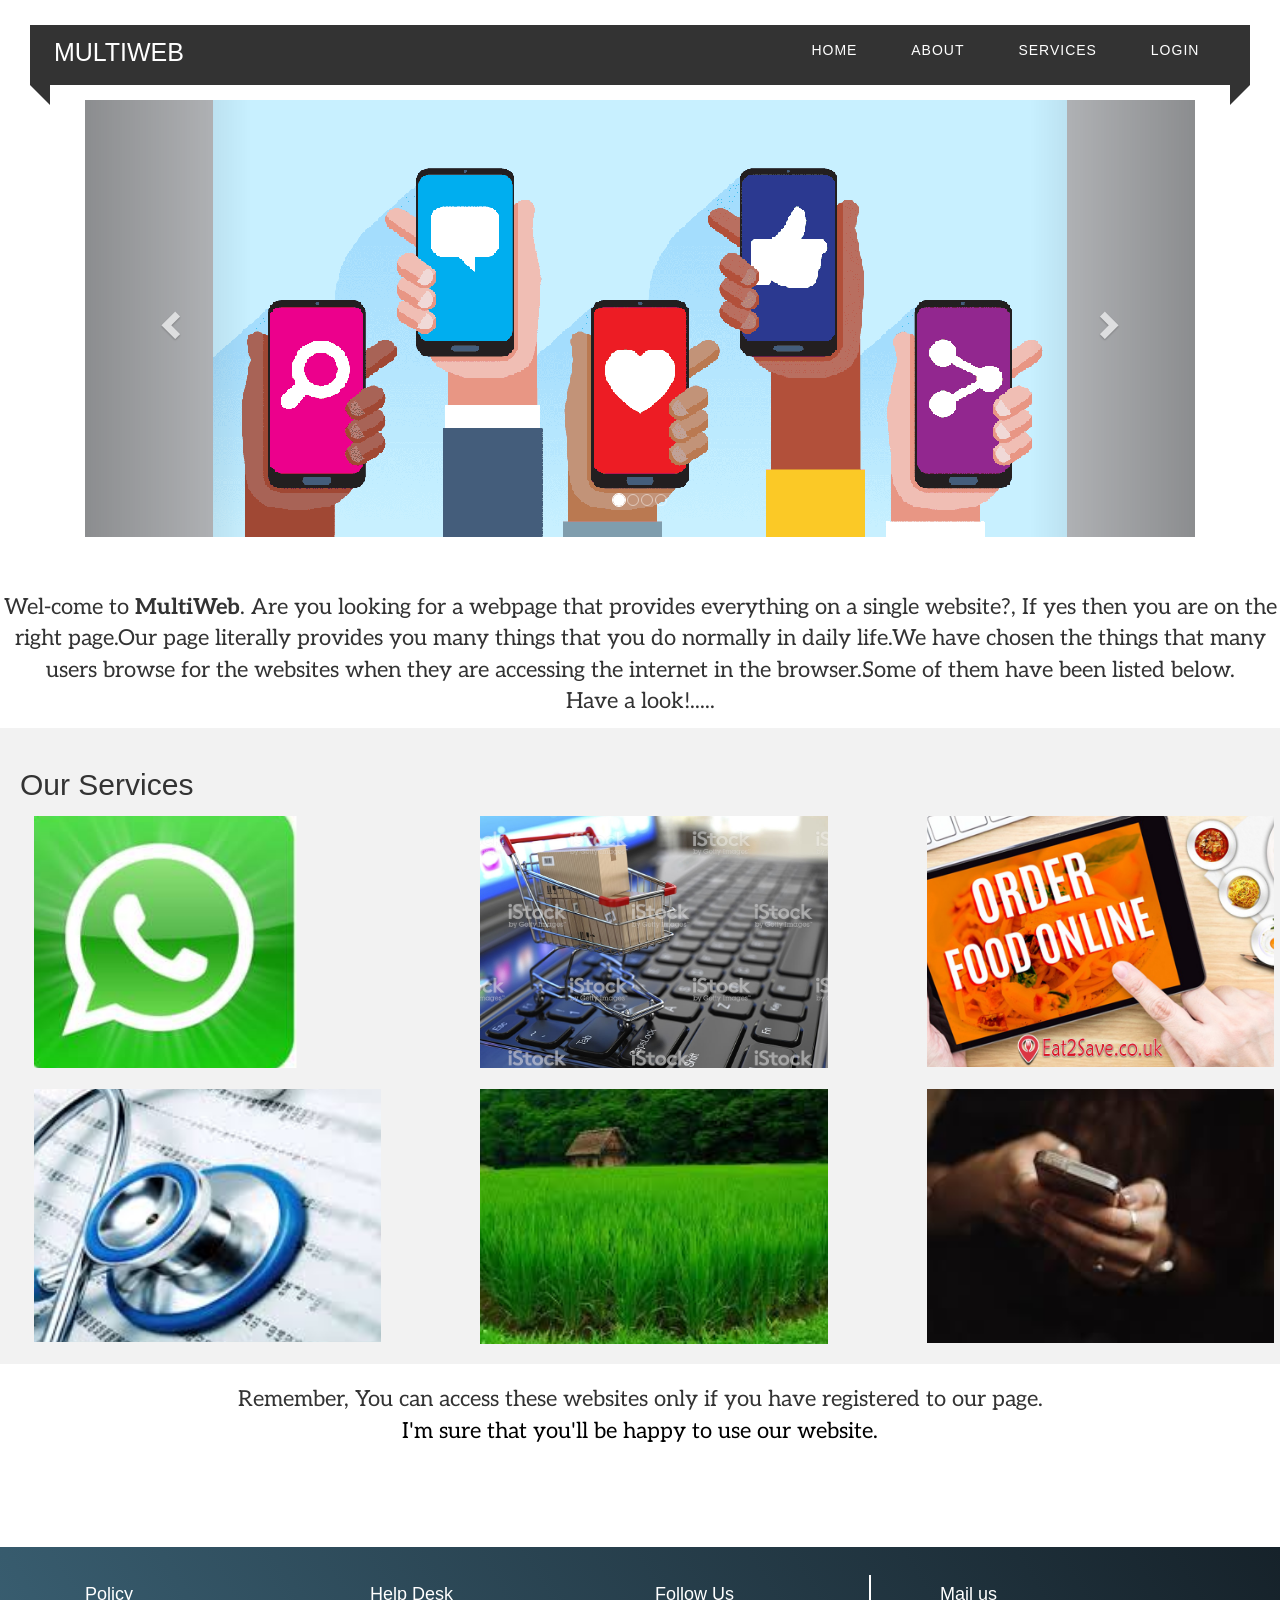
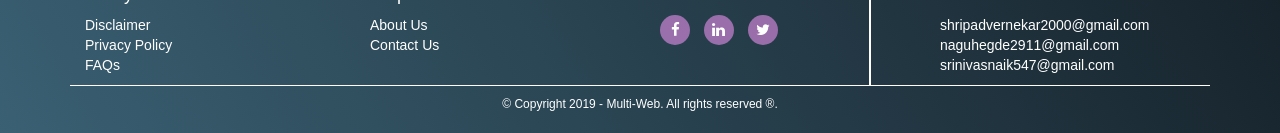
<file: Multiweb/index.html>
<!DOCTYPE html>
<html lang="en">
<head>
  <title>Home</title>
  <meta charset="utf-8">
  <meta name="viewport" content="width=device-width, initial-scale=1.0">
  <link rel="stylesheet" type="text/css" href="CSS/intro.css">
  <link rel="stylesheet" type="text/css" href="CSS/footer.css">

  <link href='https://fonts.googleapis.com/css?family=Aleo' rel='stylesheet'>
  <link rel="stylesheet" href="https://maxcdn.bootstrapcdn.com/bootstrap/4.3.1/css/bootstrap.min.css">
  <link rel="stylesheet" href="https://maxcdn.bootstrapcdn.com/bootstrap/3.4.0/css/bootstrap.min.css">
  <link rel="stylesheet" href="https://cdnjs.cloudflare.com/ajax/libs/font-awesome/4.7.0/css/font-awesome.min.css">

  <script src="https://cdnjs.cloudflare.com/ajax/libs/popper.js/1.14.3/umd/popper.min.js"></script> 
  <script src="https://ajax.googleapis.com/ajax/libs/jquery/3.4.1/jquery.min.js"></script>
  <script src="https://maxcdn.bootstrapcdn.com/bootstrap/3.4.0/js/bootstrap.min.js"></script>
</head>


<body>
  <!-- <div id="mycolor"></div> -->
  <!-- header nav bar -->
<div class="main">
 <div class="custom-padding">
  <nav>
    <div class="logo">Multiweb</div>
      <!-- <div id="navbarSupportedContent" class="collapse navbar-collapse"> -->
    <ul class="menu-area">
      <li><a href="index.html">Home</a></li>
      <li><a href="About_us.html">About</a></li>
      <li><a href="services.html">Services</a></li>
      <li><a href="login.php">Login</a></li>
    </ul>
    
  </nav>
 </div>




<div class="container" style="padding: 15px;" >
  
  <div id="myCarousel" class="carousel slide" style="background-color:#babcbf;">
    <!-- Indicators -->
    <ol class="carousel-indicators">
      <li class="item1 active"></li>
      <li class="item2"></li>
      <li class="item3"></li>
      <li class="item4"></li>
    </ol>

    <!-- Wrapper for slides -->
    <div class="carousel-inner" role="listbox">
      <div class="item active">
        <img src="CSS/11.jpg" alt="social" >
      </div>

      <div class="item">
        <img src="CSS/med.jpg" alt="Medical" style="width:70%;" >
      </div>
    
      <div class="item">
        <img src="CSS/3.jpg" alt="food" style="width:59%;">
      </div>

      <div class="item">
        <img src="CSS/e.jpg" alt="ecommerce" style="width:52.5%;">
      </div>
    </div>

    <!-- Left and right controls -->
    <a class="left carousel-control" href="#myCarousel" role="button">
      <span class="glyphicon glyphicon-chevron-left" aria-hidden="true"></span>
      <span class="sr-only">Previous</span>
    </a>
    <a class="right carousel-control" href="#myCarousel" role="button">
      <span class="glyphicon glyphicon-chevron-right" aria-hidden="true"></span>
      <span class="sr-only">Next</span>
    </a>
  </div>
</div>
  <!-- title -->
 
<script>
$(document).ready(function(){
  // Activate Carousel
  $("#myCarousel").carousel({interval: 3000, pause: "hover"});
    
  // Enable Carousel Indicators
  $(".item1").click(function(){
    $("#myCarousel").carousel(0);
  });
  $(".item2").click(function(){
    $("#myCarousel").carousel(1);
  });
  $(".item3").click(function(){
    $("#myCarousel").carousel(2);
  });
  $(".item4").click(function(){
    $("#myCarousel").carousel(3);
  });
    
  // Enable Carousel Controls
  $(".left").click(function(){
    $("#myCarousel").carousel("prev");
  });
  $(".right").click(function(){
    $("#myCarousel").carousel("next");
  });
});
</script>
<br><br>
<div class="font">
  <p style="text-align: center;">
       Wel-come to <strong>MultiWeb</strong>. Are you looking for a webpage that provides everything on a single website?, If yes then you are on the right page.Our page literally provides you many things that you do normally in daily life.We have chosen the things that many users browse for the websites when they are accessing the internet in the browser.Some of them have been listed below.<br> Have a look!.....
  </p>
</div>

<div class="child-page-listing">

  <h2>Our Services</h2>

  <div class="grid-container">
    
    <article id="3685" class="location-listing">

      <a class="location-title" href="#">Search </a>

      <div class="location-image">
        <a href="#"><img width="200" height="169" id="dct1" src="CSS/what.jfif" style="width:72%;float:unset;" alt="whatsapp">    </a>

      </div>

    </article>

    <article id="3688" class="location-listing">

      <a class="location-title" href="#">E-commerce </a>

      <div class="location-image">
        <a href="#"><img width="100" id="dct1" height="169" src="CSS/e.jpg" style="width: 96.7%;" alt="ecommerce">  </a>

      </div>

    </article>

    <article id="3691" class="location-listing">

      <a class="location-title" href="#"> Order food  </a>

      <div class="location-image">
        <a href="#"><img width="50" id="dct1" height="50" src="CSS/food.jpg" alt="food order" style="width: 100%;">  </a>

      </div>

    </article>

    <article id="3694" class="location-listing">

      <a class="location-title" href="#">Medical </a>

      <div class="location-image">
        <a href="#"><img width="100" id="dct1" height="169" src="CSS/med.jpg" style="width: 130%;" alt="Dct">  </a>

      </div>

    </article>

    <article id="3697" class="location-listing">

      <a class="location-title" href="#">Agriculture  </a>

      <div class="location-image">
        <a href="#"><img width="300" id="dct1" height="169" src="CSS/agr.jpg" style="width: 118%;" alt="agriculture"> </a>

      </div>

    </article>

    <article id="3700" class="location-listing">

      <a class="location-title" href="#">Chat</a>

      <div class="location-image">
        <a href="#"><img width="300" id="dct1" height="169" src="CSS/chat.jpg" style="width: 110%;" alt="chat">          
          </a>
      </div>

    </article>

  </div>
  <!-- end grid container -->

</div>
<br>

<div class="font">
  <p style="text-align: center;">Remember, You can access these websites only if you have registered to our page.<br><span style="color: black;">I'm sure that you'll be happy to use our website.</span></p>
</div>

<footer class="mainfooter" role="contentinfo">
  <div class="footer-middle">
  <div class="container">
    <div class="row">
      <div class="col-md-3 col-sm-6">
        <div class="footer-pad">
          <ul class="list-unstyled">
            <h4>Policy</h4>
            <li><a href="#">Disclaimer</a></li>
            <li><a href="#">Privacy Policy</a></li>
            <li><a href="#">FAQs</a></li>
          </ul>
        </div>
      </div>
      <div class="col-md-3 col-sm-6">
        <div class="footer-pad">
          <h4>Help Desk</h4>
          <ul class="list-unstyled">
            <li><a href="About_us.html">About Us</a></li>
            <li><a href="#">Contact Us</a></li>
            <li><a href="#"></a></li>
          </ul>
        </div>
      </div>
      <div class="col-md-3">
        <h4>Follow Us</h4>
            <ul class="social-network social-circle">
             <li><a href="https://www.facebook.com/" class="icoFacebook" title="Facebook"><i class="fa fa-facebook"></i></a></li>
             <li><a href="https://www.linkedin.com/" class="icoLinkedin" title="Linkedin"><i class="fa fa-linkedin"></i></a></li>
              <li><a href="https://www.twitter.com/" class="icoTwitter" title="Twitter"><i class="fa fa-twitter"></i></a></li>
            </ul>       
      </div>

      

      <div class="col-md-3 col-sm-6">
        <div class="vl"></div>
        <div class="footer-pad">
          <ul class="list-unstyled">
            <h4>Mail us</h4>
            <li><a href="https://www.gmail.com/"> shripadvernekar2000@gmail.com</a></li>
            <li><a href="https://www.gnail.com/">naguhegde2911@gmail.com</a></li>
            <li><a href="#">srinivasnaik547@gmail.com</a></li>
          </ul>
        </div>
      </div>

    </div>
      <div class="row">
        <div class="col-md-12 copy">
          <p class="text-center">&copy; Copyright 2019 - Multi-Web.  All rights reserved &reg;.</p>
        </div>
      </div>


  </div>
  </div>
</footer>
  
 </div>
  </body>
</html>
</file>
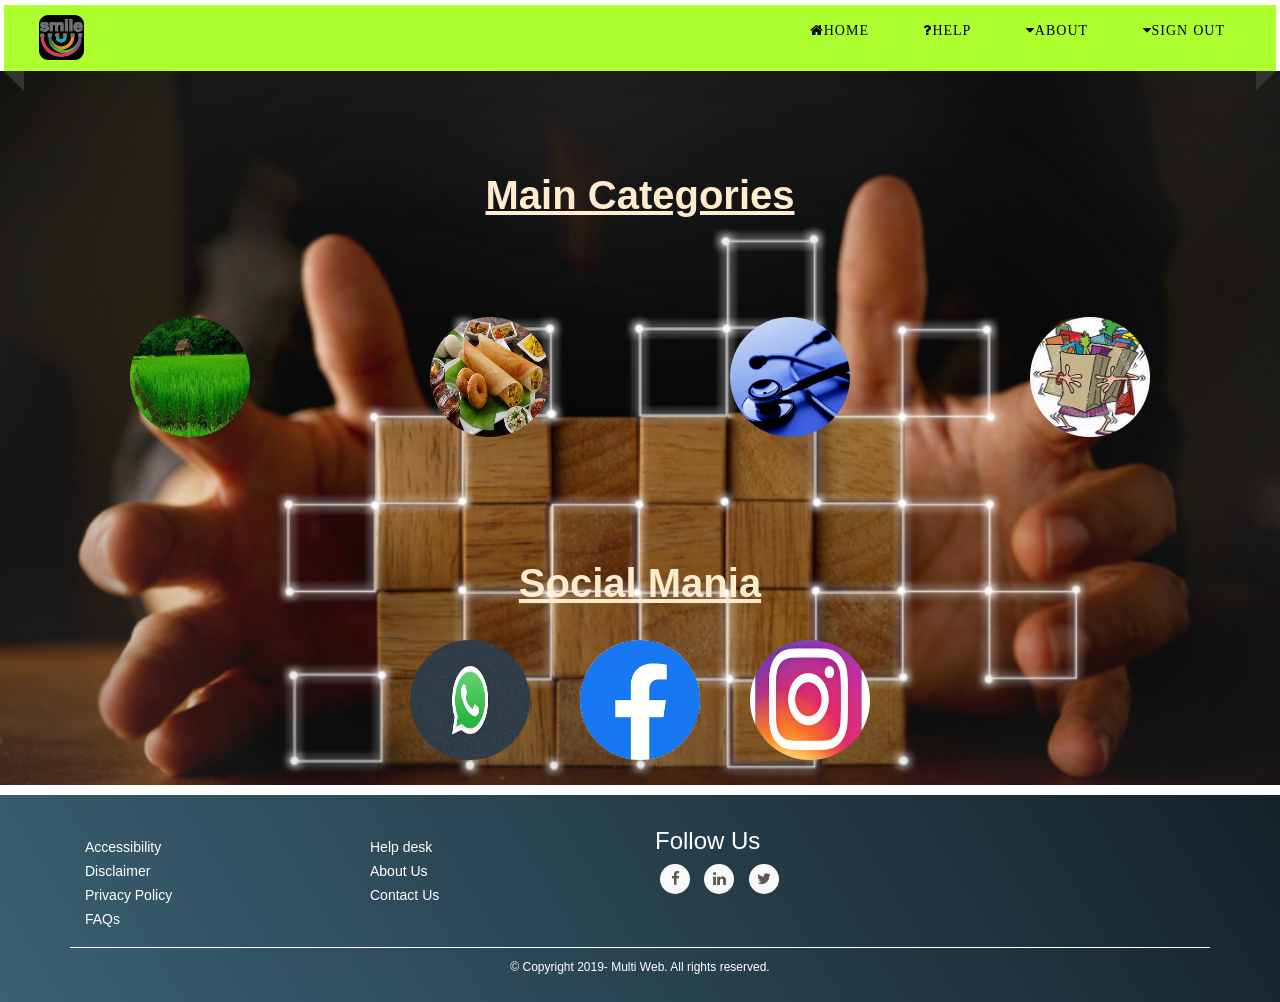
<file: Multiweb/categories.html>
<!DOCTYPE html>
<html>
    <head>
        <link rel="stylesheet" href="CSS/categories.css">
        <link rel="stylesheet" href="https://stackpath.bootstrapcdn.com/font-awesome/4.7.0/css/font-awesome.min.css">
        <meta charset="utf-8">
        <meta name="viewport" content="width=device-width, initial-scale=1">
        <link rel="stylesheet" href="https://maxcdn.bootstrapcdn.com/bootstrap/4.1.3/css/bootstrap.min.css">
        <script src="https://ajax.googleapis.com/ajax/libs/jquery/3.3.1/jquery.min.js"></script>
        <script src="https://cdnjs.cloudflare.com/ajax/libs/popper.js/1.14.3/umd/popper.min.js"></script>
        <script src="https://maxcdn.bootstrapcdn.com/bootstrap/4.1.3/js/bootstrap.min.js"></script>
        <style>
    
   
    </style>
    </head>
    <body>

      <div class="main">  
            <div class="custom-padding">
              <nav>
                    <div class="logo"><img src="CSS/smile.jfif" width="30px" height="30px"></div>
                        <ul class="menu-area">
                           <li><a href="index.html"><i class="fa fa-home" aria-hidden="true">Home</i></a></li>
                           <li><a href="#"><i class="fa fa-question" aria-hidden="true">Help</i></a></li>
                           <li><a href="aboutus.html"><i class="fa fa-caret-down" aria-hidden="true">About</i></a></li>
                           <li><a href="logout.php"><i class="fa fa-caret-down" aria-hidden="true">Sign out</i></a></li>
                          </ul>
                       
                    </div>
                  </nav>
                </div>
    <div class="bimg">
      <!--<h1 align="center">WEL-COME</h1>-->
      
         <div class="pd-width" >
           <table width="10%" align="center" cellpadding="90px">
              <h1 text align="center" style="color: blanchedalmond;"><b><u>Main Categories</u></b></h1>
        
            <tr>
                <td><a href="In_agri.html" target="_blank"><img id="agri" src="CSS/agr.jpg" width="210px" height="210px"></a></td>
                <td><a href="In_veg.html" target="_blank"><img id="food" src="CSS/South.jfif" width="210px" height="210px"></a></td>
                <td><a href="In_health.html" target="_blank"><img id="health" src="CSS/Dct.jfif" width="210px" height="210px"></a></td>
                <td><a href="In_shop.html" target="_blank"><img id="shop" src="CSS/Grocery.jfif" width="210px" height="210px"></a></td>
            </tr>
           </table>
        </div>  
      <div class="social-mania">
        <table width="25%" align="center" cellpadding="25px">
            <h1>  </h1><br>
            <h1 text align="center" style="color: blanchedalmond;"><b><u>Social Mania</u></b></h1>
            <tr>
                <td><a href="In_text.html" target="_blank"><img src="CSS/whatsapp.jpg"></a></td>
                <td><a href="https://www.facebook.com/" target="_blank" class="icoFacebook"><img src="CSS/facebook.jpg"></a></td>
                <td><a href="https://www.instagram.com/" target="_blank"><img src="CSS/insta.jpg"></a></td>
            </tr>

        </table>
      </div>
    </div>
   
<!--FOOTER PAGE-->

<footer class="mainfooter" role="contentinfo">
    <div class="footer-middle">
    <div class="container">
      <div class="row">
        <div class="col-md-3 col-sm-6">
          <!--Column1-->
          <div class="footer-pad">
                <h4></h4>
                <ul class="list-unstyled">
          
        <ul class="list-unstyled">
              <li><a href="#"></a></li>
              <li><a href="#">Accessibility</a></li>
              <li><a href="#">Disclaimer</a></li>
              <li><a href="#">Privacy Policy</a></li>
              <li><a href="#">FAQs</a></li>
            </ul>
        </div>
        </div>
        <div class="col-md-3 col-sm-6">
          <!--Column1-->
          <div class="footer-pad">
            <h4></h4>
            <ul class="list-unstyled">
              <li><a href="#">Help desk</a></li>
              <li><a href="aboutus.html">About Us</a></li>
              <li><a href="Contact.html">Contact Us</a></li>
              
            </ul>
          </div>
        </div>
       
          <div class="col-md-3">
                <h4>Follow Us</h4>
              <ul class="social-network social-circle">
                  
               <li><a href="https://www.facebook.com/" class="icoFacebook" title="Facebook"><i class="fa fa-facebook"></i></a></li>
               <li><a href="https://www.linkedin.com/" class="icoLinkedin" title="Linkedin"><i class="fa fa-linkedin"></i></a></li>
               <li><a href="https://www.twitter.com/" class="icoFacebook" title="twitter"><i class="fa fa-twitter"></i></a></li>
              </ul>				
          </div>
      </div>
      <div class="row">
          <div class="col-md-12 copy">
              <p class="text-center">&copy; Copyright 2019- Multi Web.  All rights reserved.</p>
          </div>
      </div>
  
  
    </div>
    </div>
  </footer>

  </div>
  </div>
   </body>

   </html>
</file>
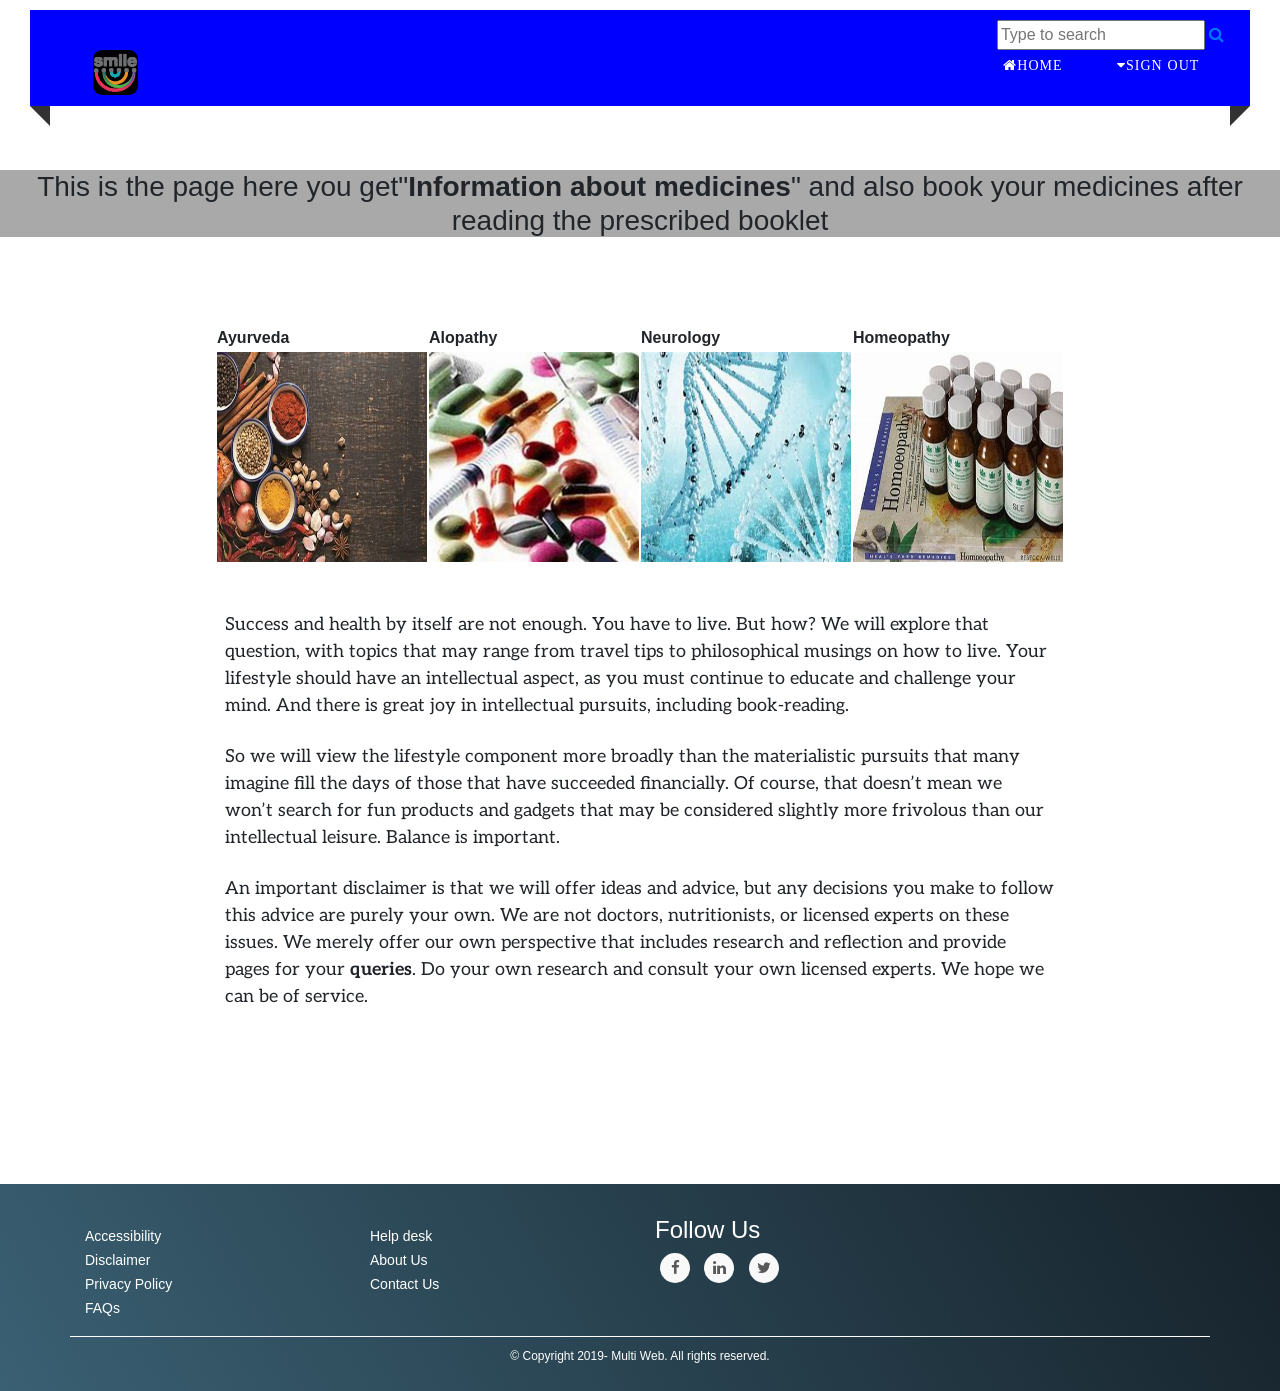
<file: Multiweb/In_health.html>
<!DOCTYPE html>
<html>
    <head>
        <link rel="stylesheet" href="CSS/In_health.css">
        <link rel="stylesheet" href="https://stackpath.bootstrapcdn.com/font-awesome/4.7.0/css/font-awesome.min.css">
        <meta charset="utf-8">
         <link href='https://fonts.googleapis.com/css?family=Aleo' rel='stylesheet'>
        <meta name="viewport" content="width=device-width, initial-scale=1">
        <link rel="stylesheet" href="https://maxcdn.bootstrapcdn.com/bootstrap/4.1.3/css/bootstrap.min.css">
        <script src="https://ajax.googleapis.com/ajax/libs/jquery/3.3.1/jquery.min.js"></script>
        <script src="https://cdnjs.cloudflare.com/ajax/libs/popper.js/1.14.3/umd/popper.min.js"></script>
        <script src="https://maxcdn.bootstrapcdn.com/bootstrap/4.1.3/js/bootstrap.min.js"></script>
<style>
h3{
  text-emphasis-color:white;
  background-color: darkgray;
}
</style>
</head>

<body>
        <div class="custom-padding">
                <nav>
                    
                      
                      <div class="search-box">
                        <input class="search-txt" type="text" name="" placeholder="Type to search" required>
                        <a class="serch-btn" href="https://www.google.com/" target="_blank"><i class="fa fa-search" aria-hidden="true"></i></a>
                      </div>
                          <ul class="menu-area">
                              <div class="logo"><img src="CSS/smile.jfif" width="30px" height="30px"></div>
                             <li><a href="index.html"><i class="fa fa-home" aria-hidden="true">Home</i></a></li>
                             <li><a href="index.html"><i class="fa fa-caret-down" aria-hidden="true">Sign out</i></a></li>
                            </ul>
                         
                     
                    </nav>
                  </div>
                  <h1></h1><br>
                  <h2></h2><br>
                  <h3 align="center">This is the page here you get"<strong>Information about medicines</strong>" and also book your medicines after reading the prescribed booklet</h3>

                  <div class="pd-width" >
                    <table width="10%" align="center" >
                         <th> Ayurveda </th>
                         <th> Alopathy </th>
                         <th> Neurology </th>
                         <th> Homeopathy</th>
                         <tr>
                             <td><a href="https://www.bing.com/videos/search?q=ayurvedic+medicine+information+for+all+diseases&FORM=HDRSC3" target="_blank"><img id="agri" src="CSS/Ayurveda.jfif" width="210px" height="210px"></a></td>
                             <td><a href="https://www.bing.com/videos/search?q=Allopathic%20medicine%20information%20for%20all%20diseases&qs=n&form=QBVR&sp=-1&pq=allopathic%20medicine%20information%20for%20all%20diseases&sc=0-48&sk=&cvid=5363180D6B4C4391A333CBC2AC885BD7" target="_blank"><img id="food" src="CSS/alopathic.jfif" width="210px" height="210px"></a></td>
                             <td><a href="https://www.bing.com/videos/search?q=Naturopathic%20medicine%20information%20for%20all%20diseases&qs=n&form=QBVR&sp=-1&pq=naturopathic%20medicine%20information%20for%20all%20diseases&sc=0-50&sk=&cvid=5B8407F07F684AC9A23B1289043F3059" target="_blank"><img id="health" src="CSS/neuro.jfif" width="210px" height="210px"></a></td>
                             <td><a href="https://www.bing.com/videos/search?q=Homeopathic%20medicine%20information%20for%20all%20diseases&qs=n&form=QBVR&sp=-1&pq=homeopathic%20medicine%20information%20for%20all%20diseases&sc=0-49&sk=&cvid=65B72CF965D9479281A6B93356B40D42" target="_blank"><img id="shop" src="CSS/Hom.jfif" width="210px" height="210px"></a></td>
                         </tr>
                 </table>
               </div>  
               <br>
               <br>
  <div class="para">
    <p >
      <span style="font-size: large;">
      Success and health by itself are not enough. You have to live. But how? We will explore that question, with topics that may range from travel tips to philosophical musings on how to live. Your lifestyle should have an intellectual aspect, as you must continue to educate and challenge your mind. And there is great joy in intellectual pursuits, including book-reading.</span>
      <br><br>
      <span style="font-size: large;">
      So we will view the lifestyle component more broadly than the materialistic pursuits that many imagine fill the days of those that have succeeded financially. Of course, that doesn’t mean we won’t search for fun products and gadgets that may be considered slightly more frivolous than our intellectual leisure. Balance is important.
       </span><br><br>
      <span style="font-size: large;">
      An important disclaimer is that we will offer ideas and advice, but any decisions you make to follow this advice are purely your own. We are not doctors, nutritionists, or licensed experts on these issues. We merely offer our own perspective that includes research and reflection and provide pages for your <strong>queries</strong>. Do your own research and consult your own licensed experts. We hope we can be of service.<br></span><br>
    </p>
  </div>
<!--FOOTER PAGE-->

<footer class="mainfooter" role="contentinfo">
        <div class="footer-middle">
        <div class="container">
          <div class="row">
            <div class="col-md-3 col-sm-6">
              <!--Column1-->
              <div class="footer-pad">
                    <h4></h4>
                    <ul class="list-unstyled">
              
            <ul class="list-unstyled">
                  <li><a href="#"></a></li>
                  <li><a href="#">Accessibility</a></li>
                  <li><a href="#">Disclaimer</a></li>
                  <li><a href="#">Privacy Policy</a></li>
                  <li><a href="#">FAQs</a></li>
                </ul>
            </div>
            </div>
            <div class="col-md-3 col-sm-6">
              <!--Column1-->
              <div class="footer-pad">
                <h4></h4>
                <ul class="list-unstyled">
                  <li><a href="#">Help desk</a></li>
                  <li><a href="#">About Us</a></li>
                  <li><a href="Contact.html">Contact Us</a></li>
                  
                </ul>
              </div>
            </div>
           
              <div class="col-md-3">
                    <h4>Follow Us</h4>
                  <ul class="social-network social-circle">
                      
                   <li><a href="#" class="icoFacebook" title="Facebook"><i class="fa fa-facebook"></i></a></li>
                   <li><a href="#" class="icoLinkedin" title="Linkedin"><i class="fa fa-linkedin"></i></a></li>
                   <li><a href="#" class="icoFacebook" title="twitter"><i class="fa fa-twitter"></i></a></li>
                  </ul>				
              </div>
          </div>
          <div class="row">
              <div class="col-md-12 copy">
                  <p class="text-center">&copy; Copyright 2019- Multi Web.  All rights reserved.</p>
              </div>
          </div>
      
      
        </div>
        </div>
      </footer>
    
</body>
</html>
</file>
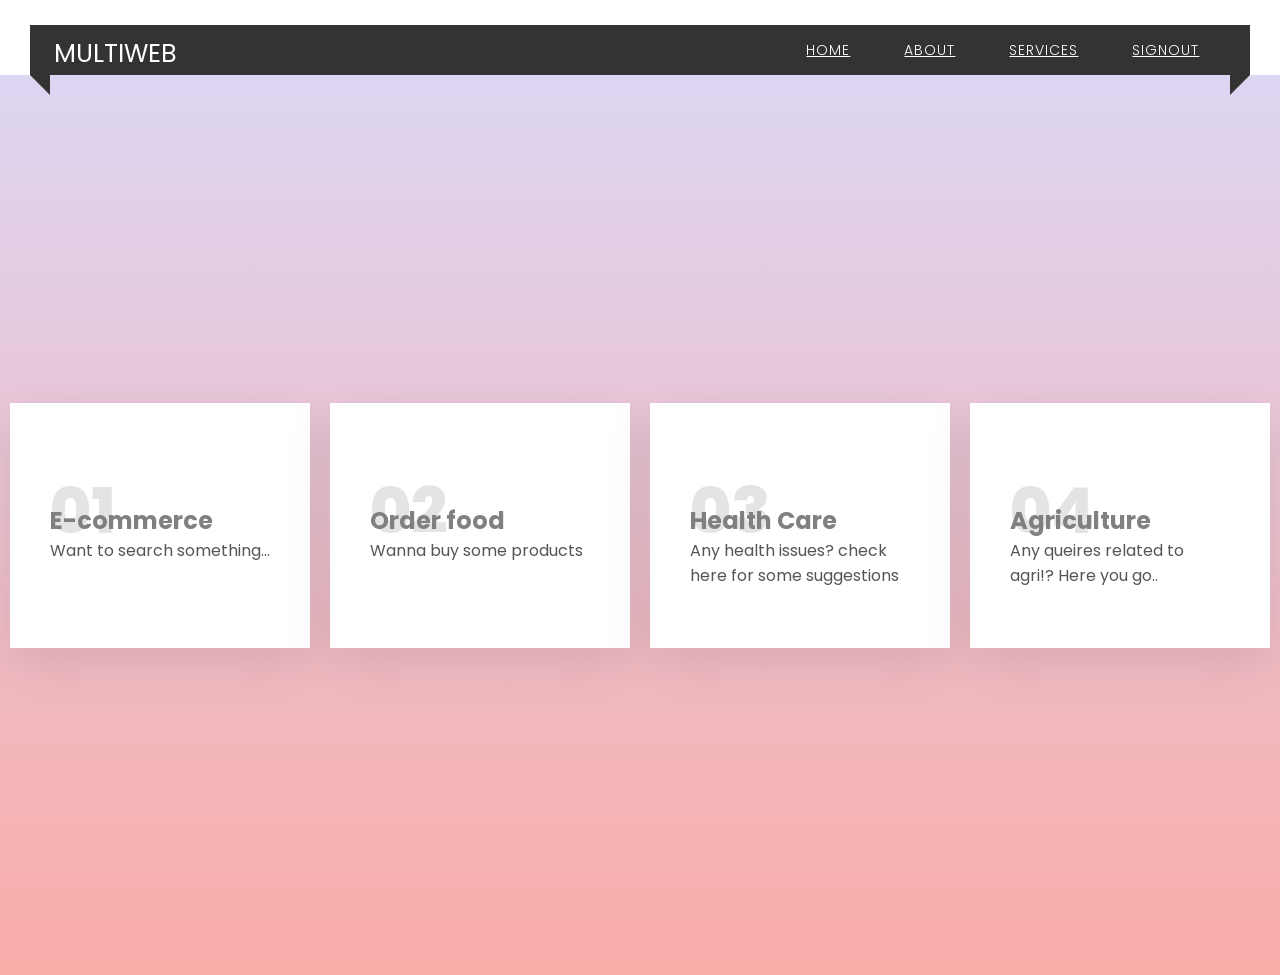
<file: Multiweb/services.html>
<!DOCTYPE html>
<html lang="en">
<head>
  <meta charset="UTF-8">
  <title >our service section</title>
  <link rel="stylesheet" type="text/css" href="CSS/services.css">
       <!-- <script src="https://ajax.googleapis.com/ajax/libs/jquery/3.4.1/jquery.min.js"></script>  -->
</head>
<body>
  <div class="main">
	<div class="custom-padding">
  <nav>
    <div class="logo">Multiweb</div>

    <ul class="menu-area">
      <li><a href="index.html">Home</a></li>
      <li><a href="About_us.html">About</a></li>
      <li><a href="#">Services</a></li>
      <li><a href="logout.php">Signout</a></li>
    </ul>
    </div>
  </nav>

</div>
	
 <div class="about">
  <div class="container">
    <div class="box">
      <h2>01</h2>
      <h3><a href="#">E-commerce</a></h3>
      <p>Want to search something...</p>

    </div>

    <div class="box">
      <h2> 02</h2>

      <h3><a href="#">Order food</a></h3>
      <p>Wanna buy some products </p>

    </div>
    <div class="box">
      <h2>03</h2>
      <h3><a href="#">Health Care</a></h3>
      <p>Any health issues? check here for some suggestions</p>

    </div>
    <div class="box">
      <h2>04</h2>
      <h3><a href="#">Agriculture</a></h3>
      <p>Any queires related to agri!? Here you go..</p>

    </div>  
  </div>
 </div>
<script>
  $(function(){
    var includes = $('[data-include]');
    jQuery.each(includes, function(){
      var file = 'views/' + $(this).data('include') + '.html';
      $(this).load(file);
    });
  });
</script>
</div>
<div data-include="footer"></div>

</body>
</html>
</file>
<file: Multiweb/CSS/intro.css>
.carousel-inner > .item > img,
.carousel-inner > .item > a > img {
    /*width: 40%;*/

   margin: auto;
   width: auto;
}
 .menu-area li a {
  text-decoration: none;
}

/*.mycolor{
    background: linear-gradient(to left, #33ccff 0%, #ff99cc 100%);
}
.myCarousel{
  background-color:  #bfbfbf;
}*/

.menu-area li {
  list-style-type: none;
}

.custom-padding{
  padding-top: 25px;
}

nav {
  position: relative;
  width: calc(100% - 60px);
  margin: 0 auto;
  padding: 10px 0;
  background: #333;
  z-index: 1;
  text-align: right;
  padding-right: 2%;
}

.logo {
  width: 15%;
  float: left;
  text-transform: uppercase;
  color: #fff;
  font-size: 25px;
  text-align: left;
  padding-left: 2%;
}

.menu-area li {
  display: inline-block;
}

.menu-area a {
  color: #fff;
  font-weight: 300;
  letter-spacing: 1px;
  text-transform: uppercase;
  display: block;
  padding: 0 25px;
  font-size: 14px;
  line-height: 30px;
  position: relative;
  z-index: 1;
}
.menu-area a:hover {
  background: tomato;
  color: #fff;
}

.menu-area a:hover:after {
  transform: translateY(-50%) rotate(-35deg);
}

nav:before {
  position: absolute;
  content: '';
  border-top: 10px solid #333;
  border-right: 10px solid #333;
  border-left: 10px solid transparent;
  border-bottom: 10px solid transparent;
  top: 100%;
  left: 0;
}

nav:after {
  position: absolute;
  content: '';
  border-top: 10px solid #333;
  border-left: 10px solid #333;
  border-right: 10px solid transparent;
  border-bottom: 10px solid transparent;
  top: 100%;
  right: 0;
}

.font {
    font-family: 'Aleo';font-size: 22px;
}


/*image grid*/

.child-page-listing {
  padding: 20px;
  font-family: sans-serif;
  background: #f2f2f2;
}
.child-page-listing img {
  width: 100%; /* need to overwrite inline dimensions */
  height: auto;
  float: right;
}
.child-page-listing h2 {
  margin-bottom: .5em;
}
.grid-container {
  display: grid;
  grid-template-columns: repeat(auto-fit, minmax(300px, 1fr));
  grid-column-gap: 1em;
  grid-gap: 1.5em;
  column-gap: 99px;
}


/* hover styles */
.location-listing {
  position: relative;
  left: 4%;
}

.location-image {
  line-height: 0;
  overflow: hidden;
  /*float: right;*/
}

.location-image img {
  filter: blur(0px);
  transition: filter 0.3s ease-in;
  transform: scale(1.1);
}

.location-title {
  font-size: 1.5em;
  font-weight: bold;
  text-decoration: none;
  z-index: 1;
  position: absolute;
  height: 100%;
  width: 100%;
  top: 0;
  left: 0;
  opacity: 0;
  transition: opacity .5s;
  background: rgba(90,0,10,0.4);
  color: white;
  
  /* position the text in t’ middle*/
  display: flex;
  align-items: center;
  justify-content: center;
}

.location-listing:hover .location-title {
  opacity: 1;
}

.location-listing:hover .location-image img {
  filter: blur(2px);
}


/* for touch screen devices */
@media (hover: none) { 
  .location-title {
    opacity: 1;
  }
  .location-image img {
    filter: blur(2px);
  }
}

@media only screen and (max-width:500px) {
  /* For mobile phones: */
  .main  {
    width: 100%;
  }
}
</file>
<file: Multiweb/CSS/footer.css>
/*FOOTER*/

footer {
  background: #16222A;
  background: -webkit-linear-gradient(59deg, #3A6073, #16222A);
  background: linear-gradient(59deg, #3A6073, #16222A);
  color: white;
  margin-top:100px;
}

footer a {
  color: #fff;
  font-size: 14px;
  transition-duration: 0.2s;
}

footer a:hover {
  color: #FA944B;
  text-decoration: none;
}

.copy {
  font-size: 12px;
  padding: 10px;
  border-top: 1px solid #FFFFFF;
}

.footer-middle {
  padding-top: 2em;
  color: white;
}


/*SOCİAL İCONS*/

/* footer social icons */

ul.social-network {
  list-style: none;
  display: inline;
  margin-left: 0 !important;
  padding: 0;
}

ul.social-network li {
  display: inline;
  margin: 0 5px;
}


/* footer social icons */

.social-network a.icoFacebook:hover {
  background-color: #3B5998;
}

.social-network a.icoLinkedin:hover {
  background-color: #007bb7;
}

 .social-network a.icoTwitter:hover {
  background-color:  #55ACEE;
} 

.social-network a.icoFacebook:hover i,
.social-network a.icoLinkedin:hover i,
.social-network a.icoTwitter:hover i {
  color: #fff;
}

.social-network a.socialIcon:hover,
.socialHoverClass {
  color: #44BCDD;
}

.social-circle li a {
  display: inline-block;
  position: relative;
  margin: 0 auto 0 auto;
/*  -moz-border-radius: 50%;
  -webkit-border-radius: 50%*/;
  border-radius: 50%;
  text-align: center;
  width: 30px;
  height: 30px;
  font-size: 15px;
}

.social-circle li i {
  margin: 0;
  line-height: 30px;
  text-align: center;
}

.social-network a {
  background-color: #F9F8;
}

.vl {
 border-left: 2px solid;
height: 110px;
position: absolute;
left: -20%;
margin-left: 1px;
}
</file>
<file: Multiweb/CSS/categories.css>
.custom-padding{
  padding-top: 5px;
}    
    .bimg{
      background-image: url('cat.jpg');
      height: 100%; 

      background-position: center;
      background-repeat: no-repeat;
      background-size: cover;
    }

    .pd-width{
    padding-top: 100px;
    padding-bottom: 0px;
    }

    .social-mania{
      background-repeat: repeat;

    }

  .logo {
    width: 15%;
    float: left;
    text-transform: uppercase;
    color: #FFFFFF;
    font-size: 25px;
    text-align: left;
    padding-left: 2%;
  }
  
  .containr{
      width: 90%;
      margin: 0 auto; /* Center the DIV horizontally */
  }
  nav {
    position: relative;
    width: calc(104% - 60px);
    margin: 0 auto;
    padding: 10px 10px;
    background:greenyellow;
    z-index: 1;
    text-align: right;
    padding-right: 2%;
  }
  nav a:hover{
      background-color: black;
  }
  nav img{
      border-radius: 20%;
      width: 45px;
      height: 45px;
  }
  .menu-area li a {
    text-decoration: none;
  }
  .menu-area li {
    list-style-type: none;
  }


  .menu-area li {
    display: inline-block;
  }
  
  .menu-area a {
    color:black;
    font-weight: 300;
    letter-spacing: 1px;
    text-transform: uppercase;
    display: block;
    padding: 0 25px;
    font-size: 14px;
    line-height: 30px;
    position: relative;
    z-index: 1;
  }
  .menu-area a:hover {
    background: orangered;
    color: #fff;
  }
  
  .menu-area a:hover:after {
    transform: translateY(-50%) rotate(-35deg);
  }
  
  nav:before {
    position: absolute;
    content: '';
    border-top: 10px solid #333;
    border-right: 10px solid #333;
    border-left: 10px solid transparent;
    border-bottom: 10px solid transparent;
    top: 100%;
    left: 0;
  }
  
  nav:after {
    position: absolute;
    content: '';
    border-top: 10px solid #333;
    border-left: 10px solid #333;
    border-right: 10px solid transparent;
    border-bottom: 10px solid transparent;
    top: 100%;
    right: 0;
  }
  
  
  .containr a{
      text-emphasis-color: black;
      float: right;
  }

  .containr a:hover{
      background-color: black;
      
  }

  th:hover{
      max-zoom: 90px;
  }
  td img{
      border-radius: 50%;
      width: 120px;
      height: 120px;
  }
  td img:hover{
      width: 180px;
      height: 180px;
      /*-moz-transform: rotate(360deg);*/
      -webkit-transform: rotate(360deg);
      -ms--transform: rotate(360deg);
      transform: rotate(360deg);
      /*-webkit-transition: all 0.5s;*/
      /*-moz-transition: all 0.5s;*/
      -o-transition: all 0.5s;
      -ms-transition: all 0.5s;
      transition: all 0.5s;
  }

  footer {
      background: #16222A;
      background: -webkit-linear-gradient(59deg, #3A6073, #16222A);
      background: linear-gradient(59deg, #3A6073, #16222A);
      color: white;
      margin-top:10px;
    }
    
    
    footer a {
      color: #fff;
      font-size: 14px;
      transition-duration: 0.2s;
    }
    
    footer a:hover {
      color: #FA944B;
      text-decoration: none;
    }
    
    .copy {
      font-size: 12px;
      padding: 10px;
      border-top: 1px solid #FFFFFF;
    }
    
    .footer-middle {
      padding-top: 2em;
      color: white;
    }
    
    
    /*SOCİAL İCONS*/
    
    /* footer social icons */
    
    ul.social-network {
      list-style: none;
      display: inline;
      margin-left: 0 !important;
      padding: 0;
    }
    
    ul.social-network li {
      display: inline;
      margin: 0 5px;
    }
    
    
    /* footer social icons */
    
    .social-network a.icoFacebook:hover {
      background-color: #3B5998;
    }
    
    .social-network a.icoLinkedin:hover {
      background-color: #007bb7;
    }
    
    .social-network a.icoFacebook:hover i,
    .social-network a.icoLinkedin:hover i {
      color: #fff;
    }
    
    .social-network a.socialIcon:hover,
    .socialHoverClass {
      color: #44BCDD;
    }
    
    .social-circle li a {
      display: inline-block;
      position: relative;
      margin: 0 auto 0 auto;
      -moz-border-radius: 50%;
      -webkit-border-radius: 50%;
      border-radius: 50%;
      text-align: center;
      width: 30px;
      height: 30px;
      font-size: 15px;
    }
    
    .social-circle li i {
      margin: 0;
      line-height: 30px;
      text-align: center;
    }
    
    .social-circle li a:hover i,
    .triggeredHover {
      -moz-transform: rotate(360deg);
      /*-webkit-transform: rotate(360deg);*/
      -ms--transform: rotate(360deg);
      transform: rotate(360deg);
      /*-webkit-transition: all 0.2s;*/
      -moz-transition: all 0.2s;
      -o-transition: all 0.2s;
      /*-ms-transition: all 0.2s;*/
      transition: all 0.2s;
    }
    
    .social-circle i {
      color: #595959;
      /*-webkit-transition: all 0.8s;
      -moz-transition: all 0.8s;
      -o-transition: all 0.8s;
      -ms-transition: all 0.8s;*/
      transition: all 0.8s;
    }
    
    .social-network a {
      background-color: #F9F9F9;
    }
    
 @media (hover: none) { 
.location-title {
  opacity: 1;
}
.location-image img {
  filter: blur(2px);
}
}

@media only screen and (max-width:500px) {
/* For mobile phones: */
.main  {
  width: 100%;
}
}
</file>
<file: Multiweb/CSS/In_health.css>
.custom-padding{
  padding-top: 10px;
}    
   
.para {
padding-left: .75rem;
padding-right: .75rem;
width: 66.66667%;
margin-left: auto;
margin-right: auto;
float: none;
 font-family: 'Aleo';
} 
  /* body{
    /*background-image: url(lamp.jfif);*/
  

    .pd-width{
    padding-top: 80px;
    padding-bottom: 0px;
    
    }

    .social-mania{
      background-color: floralwhite;
      background-repeat: repeat;

    }

  .logo {
    width: 15%;
    float: left;
    text-transform: uppercase;
    color: #fff;
    font-size: 25px;
    text-align: left;
    padding-left: 2%;
  }
  
  
  
  .containr{
      width: 90%;
      margin: 0 auto; /* Center the DIV horizontally */
  }
  nav {
    position: relative;
    width: calc(100% - 60px);
    margin: 0 auto;
    padding: 10px 0;
    background:blue;
    z-index: 1;
    text-align: right;
    padding-right: 2%;
  }
  nav a:hover{
      background-color: black;
  }
  nav img{
      border-radius: 20%;
      width: 45px;
      height: 45px;
  }
  .menu-area li a {
    text-decoration: none;
  }
  .menu-area li {
    list-style-type: none;
  }


  .menu-area li {
    display: inline-block;
  }
  
  .menu-area a {
    color: #fff;
    font-weight: 300;
    letter-spacing: 1px;
    text-transform: uppercase;
    display: block;
    padding: 0 25px;
    font-size: 14px;
    line-height: 30px;
    position: relative;
    z-index: 1;
  }
  .menu-area a:hover {
    background: tomato;
    color: #fff;
  }
  
  .menu-area a:hover:after {
    transform: translateY(-50%) rotate(-35deg);
  }
  
  nav:before {
    position: absolute;
    content: '';
    border-top: 10px solid #333;
    border-right: 10px solid #333;
    border-left: 10px solid transparent;
    border-bottom: 10px solid transparent;
    top: 100%;
    left: 0;
  }
  
  nav:after {
    position: absolute;
    content: '';
    border-top: 10px solid #333;
    border-left: 10px solid #333;
    border-right: 10px solid transparent;
    border-bottom: 10px solid transparent;
    top: 100%;
    right: 0;
  }
  
  
  .containr a{
      text-emphasis-color: black;
      float: right;
  }

  .containr a:hover{
      background-color: black;
      
  }

  
  footer {
      background: #16222A;
      background: -webkit-linear-gradient(59deg, #3A6073, #16222A);
      background: linear-gradient(59deg, #3A6073, #16222A);
      color: white;
      margin-top: 150px;
    }
    
    
    footer a {
      color: #fff;
      font-size: 14px;
      transition-duration: 0.2s;
    }
    
    footer a:hover {
      color: #FA944B;
      text-decoration: none;
    }
    
    .copy {
      font-size: 12px;
      padding: 10px;
      border-top: 1px solid #FFFFFF;
    }
    
    .footer-middle {
      padding-top: 2em;
      color: white;
    }
    
    
    /*SOCİAL İCONS*/
    
    /* footer social icons */
    
    ul.social-network {
      list-style: none;
      display: inline;
      margin-left: 0 !important;
      padding: 0;
    }
    
    ul.social-network li {
      display: inline;
      margin: 0 5px;
    }
    
    
    /* footer social icons */
    
    .social-network a.icoFacebook:hover {
      background-color: #3B5998;
    }
    
    .social-network a.icoLinkedin:hover {
      background-color: #007bb7;
    }
    
    .social-network a.icoFacebook:hover i,
    .social-network a.icoLinkedin:hover i {
      color: #fff;
    }
    
    .social-network a.socialIcon:hover,
    .socialHoverClass {
      color: #44BCDD;
    }
    
    .social-circle li a {
      display: inline-block;
      position: relative;
      margin: 0 auto 0 auto;
      -moz-border-radius: 50%;
      -webkit-border-radius: 50%;
      border-radius: 50%;
      text-align: center;
      width: 30px;
      height: 30px;
      font-size: 15px;
    }
    
    .social-circle li i {
      margin: 0;
      line-height: 30px;
      text-align: center;
    }
    
    .social-circle li a:hover i,
    .triggeredHover {
      -moz-transform: rotate(360deg);
      -webkit-transform: rotate(360deg);
      -ms--transform: rotate(360deg);
      transform: rotate(360deg);
      -webkit-transition: all 0.2s;
      -moz-transition: all 0.2s;
      -o-transition: all 0.2s;
      -ms-transition: all 0.2s;
      transition: all 0.2s;
    }
    
    .social-circle i {
      color: #595959;
      -webkit-transition: all 0.8s;
      -moz-transition: all 0.8s;
      -o-transition: all 0.8s;
      -ms-transition: all 0.8s;
      transition: all 0.8s;
    }
    
    .social-network a {
      background-color: #F9F9F9;
    }
</file>
<file: Multiweb/CSS/services.css>
@import url('https://fonts.googleapis.com/css?family=poppins:200,300,400,500,600,700,800,900&display=swap');
*{
  margin:0;
  padding:0;
  box-sizing: border-box;
  font-family: 'poppins',sans-serif;
}
.about{
  position: inline;
  display: flex;
  justify-content: center;
  align-items: center;
  min-height: 100vh;
  background:linear-gradient(#ddd6f3 ,#faaca8 );

}

.about a{
  text-decoration: none;
  color: gray;
}


.container{
  width: 1500px;
  display:flex;
  justify-content:space-around; 
  flex-wrap: wrap;

}
.container .box
{

  position: relative;
  width: 300px;
  background:#fff;
  padding:100px 40px 60px;
  box-shadow: 0 15px 45px rgba(0,0,0,.1);
  

}
.container .box:before
{
  content: '';
  position:absolute;
  top:0;
  left:0;
  width:100%;
  height: 100%;
  background: #17ff8d;
  transform: scaleY(0);
  transform-origin:top;
  transition:transform 0.5s;

}

.container .box:hover:before
{

  transform: scaleY(1);
  transform-origin:top;
  transition:transform 0.5s;

}
.container .box h2
{
  position: absolute;
  left: 40px;
  top:60px;
  font-size: 4em;
  font-weight: 800;
  z-index:1;
  opacity: 0.1;
  transition: 0.5s;

}
.container .box:hover h2
{
  opacity: 1;
  color: #fff;
  transform:translateY(-40px);

}
.container .box h3
{
  position: relative;
  font-size:1.5em;
  z-index:2;
  color: #333;
  transition: 0.5s;

}
.container .box p{
  position: relative;
  z-index:2;
  color: #555;
  transition: 0.5s;

}

.container .box:hover h3,
.container .box:hover p
{
  color:#fff;
}


.menu-area li {
  list-style-type: none;
}

.custom-padding{
  padding-top: 25px;
}

nav {
  position: relative;
  width: calc(100% - 60px);
  margin: 0 auto;
  padding: 10px 0;
  background: #333;
  z-index: 1;
  text-align: right;
  padding-right: 2%;
}

.logo {
  width: 15%;
  float: left;
  text-transform: uppercase;
  color: #fff;
  font-size: 25px;
  text-align: left;
  padding-left: 2%;
}

.menu-area li {
  display: inline-block;
}

.menu-area a {
  color: #fff;
  font-weight: 300;
  letter-spacing: 1px;
  text-transform: uppercase;
  display: block;
  padding: 0 25px;
  font-size: 14px;
  line-height: 30px;
  position: relative;
  z-index: 1;
}
.menu-area a:hover {
  background: tomato;
  color: #fff;
}

.menu-area a:hover:after {
  transform: translateY(-50%) rotate(-35deg);
}

nav:before {
  position: absolute;
  content: '';
  border-top: 10px solid #333;
  border-right: 10px solid #333;
  border-left: 10px solid transparent;
  border-bottom: 10px solid transparent;
  top: 100%;
  left: 0;
}

nav:after {
  position: absolute;
  content: '';
  border-top: 10px solid #333;
  border-left: 10px solid #333;
  border-right: 10px solid transparent;
  border-bottom: 10px solid transparent;
  top: 100%;
  right: 0;
}



@media (hover: none) { 
  .location-title {
    opacity: 1;
  }
  .location-image img {
    filter: blur(2px);
  }
}

@media only screen and (max-width:500px) {
  /* For mobile phones: */
  .main  {
    width: 100%;
  }
}
</file>
